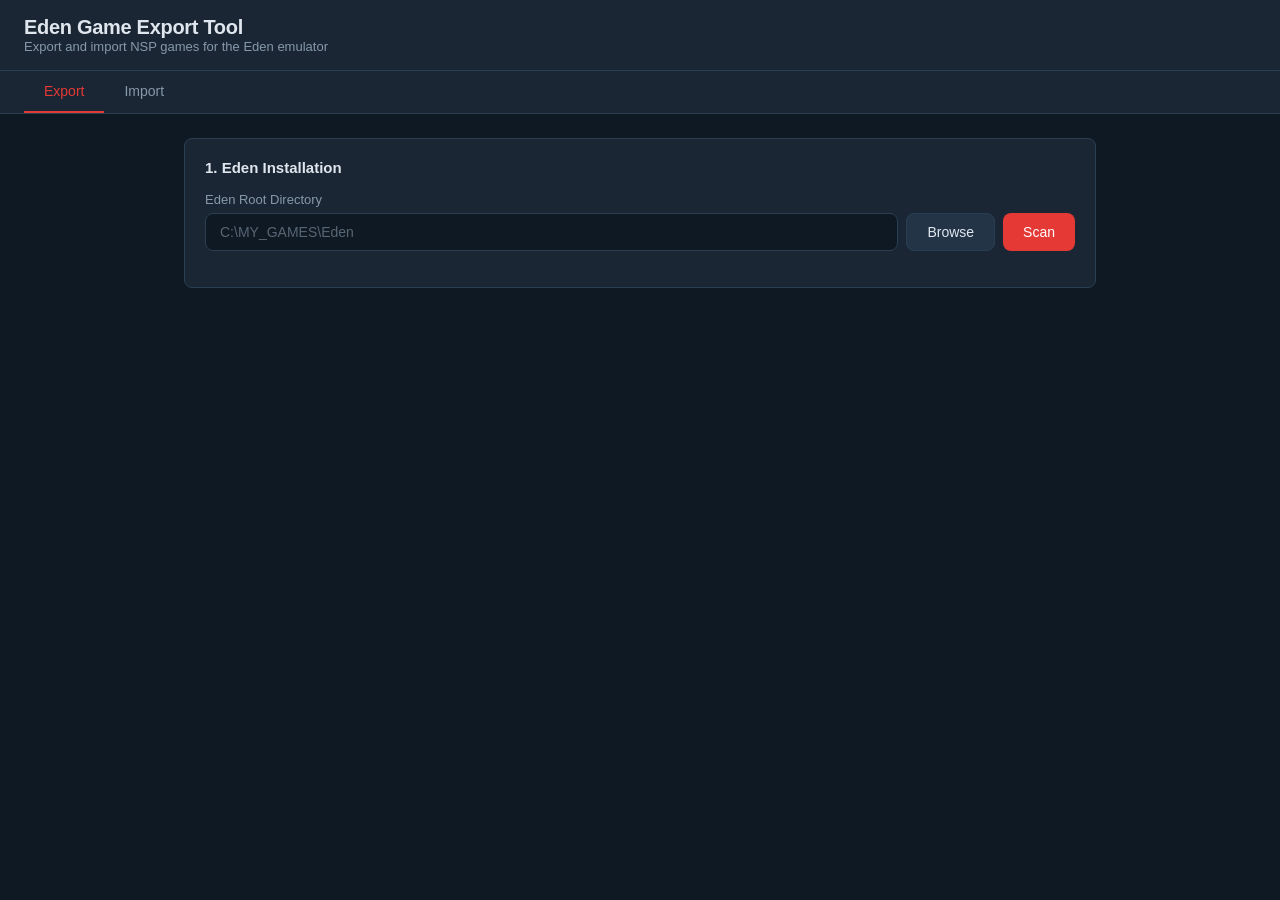
<file: eden_tool/static/index.html>
<!DOCTYPE html>
<html lang="en">
<head>
    <meta charset="UTF-8">
    <meta name="viewport" content="width=device-width, initial-scale=1.0">
    <title>Eden Game Export Tool</title>
    <style>
        :root {
            --bg: #0f1923;
            --bg2: #1a2633;
            --bg3: #243447;
            --accent: #e53935;
            --accent-hover: #ef5350;
            --text: #e0e6ed;
            --text-dim: #8899aa;
            --border: #2a3f52;
            --success: #4caf50;
            --warning: #ff9800;
            --danger: #f44336;
            --radius: 8px;
        }

        * { margin: 0; padding: 0; box-sizing: border-box; }

        body {
            font-family: 'Segoe UI', -apple-system, sans-serif;
            background: var(--bg);
            color: var(--text);
            min-height: 100vh;
        }

        .header {
            background: var(--bg2);
            border-bottom: 1px solid var(--border);
            padding: 16px 24px;
        }

        .header h1 { font-size: 20px; font-weight: 600; letter-spacing: -0.3px; }
        .header .subtitle { color: var(--text-dim); font-size: 13px; }

        .tabs {
            display: flex;
            background: var(--bg2);
            border-bottom: 1px solid var(--border);
            padding: 0 24px;
        }

        .tab {
            padding: 12px 20px;
            cursor: pointer;
            color: var(--text-dim);
            border-bottom: 2px solid transparent;
            font-size: 14px;
            transition: all 0.2s;
        }

        .tab:hover { color: var(--text); }
        .tab.active { color: var(--accent); border-bottom-color: var(--accent); }

        .container { max-width: 960px; margin: 0 auto; padding: 24px; }
        .panel { display: none; }
        .panel.active { display: block; }

        .card {
            background: var(--bg2);
            border: 1px solid var(--border);
            border-radius: var(--radius);
            padding: 20px;
            margin-bottom: 16px;
        }

        .card h2 { font-size: 15px; font-weight: 600; margin-bottom: 16px; }

        .form-group { margin-bottom: 16px; }
        .form-group label { display: block; font-size: 13px; color: var(--text-dim); margin-bottom: 6px; }

        .input-row { display: flex; gap: 8px; }

        input[type="text"] {
            flex: 1;
            background: var(--bg);
            border: 1px solid var(--border);
            border-radius: var(--radius);
            padding: 10px 14px;
            color: var(--text);
            font-size: 14px;
            outline: none;
            transition: border-color 0.2s;
        }

        input[type="text"]:focus { border-color: var(--accent); }
        input[type="text"]::placeholder { color: var(--text-dim); opacity: 0.6; }

        .btn {
            padding: 10px 20px;
            border: none;
            border-radius: var(--radius);
            font-size: 14px;
            font-weight: 500;
            cursor: pointer;
            transition: all 0.2s;
            white-space: nowrap;
        }

        .btn-primary { background: var(--accent); color: white; }
        .btn-primary:hover { background: var(--accent-hover); }
        .btn-primary:disabled { opacity: 0.5; cursor: not-allowed; }
        .btn-secondary { background: var(--bg3); color: var(--text); border: 1px solid var(--border); }
        .btn-secondary:hover { background: #2e4459; }
        .btn-sm { padding: 6px 14px; font-size: 13px; }

        .game-list { max-height: 400px; overflow-y: auto; }

        .game-item {
            display: flex;
            align-items: center;
            padding: 12px 16px;
            border: 1px solid var(--border);
            border-radius: var(--radius);
            margin-bottom: 8px;
            cursor: pointer;
            transition: all 0.2s;
            gap: 16px;
        }

        .game-item:hover { background: var(--bg3); border-color: var(--accent); }
        .game-item.selected { background: rgba(229, 57, 53, 0.1); border-color: var(--accent); }

        .game-item .radio {
            width: 18px; height: 18px;
            border: 2px solid var(--border);
            border-radius: 50%;
            flex-shrink: 0;
            position: relative;
        }

        .game-item.selected .radio { border-color: var(--accent); }
        .game-item.selected .radio::after {
            content: '';
            position: absolute;
            top: 3px; left: 3px;
            width: 8px; height: 8px;
            background: var(--accent);
            border-radius: 50%;
        }

        .game-info { flex: 1; min-width: 0; }

        .game-title {
            font-size: 14px; font-weight: 500;
            white-space: nowrap; overflow: hidden; text-overflow: ellipsis;
        }

        .game-meta {
            font-size: 12px; color: var(--text-dim);
            margin-top: 2px;
            display: flex; gap: 12px; flex-wrap: wrap;
        }

        .badge {
            display: inline-block;
            padding: 2px 8px;
            border-radius: 10px;
            font-size: 11px;
            font-weight: 500;
        }

        .badge-red { background: rgba(229, 57, 53, 0.2); color: #ef9a9a; }
        .badge-blue { background: rgba(33, 150, 243, 0.2); color: #64b5f6; }
        .badge-green { background: rgba(76, 175, 80, 0.2); color: #81c784; }
        .badge-orange { background: rgba(255, 152, 0, 0.2); color: #ffb74d; }
        .badge-purple { background: rgba(156, 39, 176, 0.2); color: #ce93d8; }

        .progress-container { display: none; }
        .progress-container.visible { display: block; }

        .progress-bar-track {
            height: 6px; background: var(--bg);
            border-radius: 3px; overflow: hidden; margin: 12px 0;
        }

        .progress-bar-fill {
            height: 100%; background: var(--accent);
            border-radius: 3px; transition: width 0.3s; width: 0%;
        }

        .progress-text { font-size: 13px; color: var(--text-dim); }
        .progress-complete { color: var(--success); font-weight: 500; }
        .progress-error { color: var(--danger); font-weight: 500; }

        .status-msg {
            padding: 10px 16px; border-radius: var(--radius);
            font-size: 13px; margin-bottom: 12px;
        }

        .status-error { background: rgba(244, 67, 54, 0.1); border: 1px solid rgba(244, 67, 54, 0.3); color: #ef9a9a; }
        .status-success { background: rgba(76, 175, 80, 0.1); border: 1px solid rgba(76, 175, 80, 0.3); color: #a5d6a7; }
        .status-info { background: rgba(33, 150, 243, 0.1); border: 1px solid rgba(33, 150, 243, 0.3); color: #90caf9; }

        .search-bar { margin-bottom: 12px; }
        .search-bar input { width: 100%; }

        .spinner {
            display: inline-block; width: 16px; height: 16px;
            border: 2px solid var(--border); border-top-color: var(--accent);
            border-radius: 50%; animation: spin 0.6s linear infinite;
            vertical-align: middle; margin-right: 8px;
        }

        @keyframes spin { to { transform: rotate(360deg); } }

        ::-webkit-scrollbar { width: 8px; }
        ::-webkit-scrollbar-track { background: var(--bg); }
        ::-webkit-scrollbar-thumb { background: var(--border); border-radius: 4px; }

        .empty-state { text-align: center; padding: 48px 24px; color: var(--text-dim); }

        .result-list { list-style: none; padding: 0; }
        .result-list li { padding: 6px 0; font-size: 14px; }
        .result-list li::before { content: "\2713 "; color: var(--success); font-weight: bold; }

        .game-size { font-variant-numeric: tabular-nums; }

        @media (max-width: 640px) {
            .container { padding: 12px; }
            .input-row { flex-direction: column; }
        }
    </style>
</head>
<body>
    <div class="header">
        <div>
            <h1>Eden Game Export Tool</h1>
            <div class="subtitle">Export and import NSP games for the Eden emulator</div>
        </div>
    </div>

    <div class="tabs">
        <div class="tab active" data-panel="export-panel" onclick="switchTab(this)">Export</div>
        <div class="tab" data-panel="import-panel" onclick="switchTab(this)">Import</div>
    </div>

    <div class="container">

        <!-- EXPORT PANEL -->
        <div id="export-panel" class="panel active">
            <div id="export-status"></div>

            <div class="card">
                <h2>1. Eden Installation</h2>
                <div class="form-group">
                    <label>Eden Root Directory</label>
                    <div class="input-row">
                        <input type="text" id="eden-path" placeholder="C:\MY_GAMES\Eden">
                        <button class="btn btn-secondary" onclick="browseFolder('eden-path', 'Select Eden Root Directory')">Browse</button>
                        <button class="btn btn-primary" onclick="scanGames()" id="scan-btn">Scan</button>
                    </div>
                </div>
            </div>

            <div class="card" id="game-list-card" style="display:none;">
                <h2>2. Select Game <span id="game-count" style="font-weight:normal; color:var(--text-dim); font-size:13px;"></span></h2>
                <div class="search-bar">
                    <input type="text" id="game-search" placeholder="Search by title or ID..." oninput="filterGames()">
                </div>
                <div class="game-list" id="game-list"></div>
            </div>

            <div class="card" id="options-card" style="display:none;">
                <h2>3. Export to ZIP</h2>
                <p style="font-size: 13px; color: var(--text-dim); margin-bottom: 16px;">
                    One ZIP per game — includes all NSPs (base + updates + DLC), saves, mods, and config.
                </p>
                <div class="form-group">
                    <label>Save ZIP to</label>
                    <div class="input-row">
                        <input type="text" id="output-dir" placeholder="C:\Exports">
                        <button class="btn btn-secondary" onclick="browseFolder('output-dir', 'Select Output Directory')">Browse</button>
                        <button class="btn btn-primary" onclick="startExport()" id="export-btn">Export</button>
                    </div>
                </div>
            </div>

            <div class="card progress-container" id="progress-card">
                <h2>Export Progress</h2>
                <div class="progress-bar-track">
                    <div class="progress-bar-fill" id="progress-fill"></div>
                </div>
                <div class="progress-text" id="progress-text">Starting...</div>
            </div>
        </div>

        <!-- IMPORT PANEL -->
        <div id="import-panel" class="panel">
            <div id="import-status"></div>

            <div class="card">
                <h2>Reimport Game</h2>
                <p style="font-size: 13px; color: var(--text-dim); margin-bottom: 16px;">
                    Restore a previously exported game. Everything in the archive is restored automatically.
                </p>

                <div class="form-group">
                    <label>Eden Root Directory</label>
                    <div class="input-row">
                        <input type="text" id="import-eden-path" placeholder="C:\MY_GAMES\Eden">
                        <button class="btn btn-secondary btn-sm" onclick="browseFolder('import-eden-path', 'Select Eden Root Directory')">Browse</button>
                    </div>
                </div>

                <div class="form-group">
                    <label>Export archive (.zip) or extracted folder</label>
                    <div class="input-row">
                        <input type="text" id="import-archive-path" placeholder="C:\Exports\export_0100152000022000.zip">
                        <button class="btn btn-secondary btn-sm" onclick="browseFile('import-archive-path', 'Select Export Archive', [['ZIP files', '*.zip']])">Browse</button>
                    </div>
                </div>

                <button class="btn btn-primary" onclick="startImport()" id="import-btn">Import Game</button>
            </div>

            <div class="card" id="import-results" style="display:none;">
                <h2>Import Results</h2>
                <ul class="result-list" id="import-result-list"></ul>
            </div>
        </div>
    </div>

    <script>
        const API = '';

        let allGames = [];
        let selectedGame = null;
        let progressInterval = null;

        function switchTab(el) {
            document.querySelectorAll('.tab').forEach(t => t.classList.remove('active'));
            document.querySelectorAll('.panel').forEach(p => p.classList.remove('active'));
            el.classList.add('active');
            document.getElementById(el.dataset.panel).classList.add('active');
        }

        function formatSize(bytes) {
            if (bytes === 0) return '0 B';
            const units = ['B', 'KB', 'MB', 'GB', 'TB'];
            const i = Math.floor(Math.log(bytes) / Math.log(1024));
            return (bytes / Math.pow(1024, i)).toFixed(i > 1 ? 1 : 0) + ' ' + units[i];
        }

        function escapeHtml(str) {
            const div = document.createElement('div');
            div.textContent = str;
            return div.innerHTML;
        }

        function showStatus(id, msg, type) {
            const el = document.getElementById(id);
            el.innerHTML = `<div class="status-msg status-${type}">${msg}</div>`;
            if (type !== 'error') setTimeout(() => { if (el.innerHTML.includes(msg)) el.innerHTML = ''; }, 8000);
        }

        function clearStatus(id) { document.getElementById(id).innerHTML = ''; }

        // Browse
        async function browseFolder(inputId, title) {
            const input = document.getElementById(inputId);
            try {
                const res = await fetch(API + '/api/browse', {
                    method: 'POST',
                    headers: { 'Content-Type': 'application/json' },
                    body: JSON.stringify({ mode: 'folder', title, initial_dir: input.value.trim() || undefined }),
                });
                const data = await res.json();
                if (data.path && !data.cancelled) input.value = data.path;
            } catch (err) { showStatus('export-status', 'Browse failed: ' + err.message, 'error'); }
        }

        async function browseFile(inputId, title, filetypes) {
            const input = document.getElementById(inputId);
            try {
                const res = await fetch(API + '/api/browse', {
                    method: 'POST',
                    headers: { 'Content-Type': 'application/json' },
                    body: JSON.stringify({ mode: 'file', title, initial_dir: input.value.trim() || undefined, filetypes }),
                });
                const data = await res.json();
                if (data.path && !data.cancelled) input.value = data.path;
            } catch (err) { showStatus('import-status', 'Browse failed: ' + err.message, 'error'); }
        }

        // Scan
        async function scanGames() {
            const edenPath = document.getElementById('eden-path').value.trim();
            if (!edenPath) { showStatus('export-status', 'Please enter the Eden root directory.', 'error'); return; }

            const btn = document.getElementById('scan-btn');
            btn.disabled = true;
            btn.innerHTML = '<span class="spinner"></span>Scanning...';
            clearStatus('export-status');

            try {
                const res = await fetch(API + '/api/scan', {
                    method: 'POST',
                    headers: { 'Content-Type': 'application/json' },
                    body: JSON.stringify({ eden_root: edenPath }),
                });
                const data = await res.json();
                if (!res.ok) { showStatus('export-status', data.error || 'Scan failed', 'error'); return; }

                allGames = data.games;
                selectedGame = null;

                if (allGames.length === 0) {
                    showStatus('export-status', 'No games found in the NSPs folder.', 'info');
                    document.getElementById('game-list-card').style.display = 'none';
                    return;
                }

                document.getElementById('game-count').textContent = `(${allGames.length} games found)`;
                renderGameList(allGames);
                document.getElementById('game-list-card').style.display = '';
                document.getElementById('options-card').style.display = 'none';

            } catch (err) {
                showStatus('export-status', 'Connection error: ' + err.message, 'error');
            } finally {
                btn.disabled = false;
                btn.textContent = 'Scan';
            }
        }

        function renderGameList(games) {
            const list = document.getElementById('game-list');
            if (games.length === 0) {
                list.innerHTML = '<div class="empty-state">No matching games</div>';
                return;
            }

            list.innerHTML = games.map(g => `
                <div class="game-item ${selectedGame && selectedGame.id === g.id ? 'selected' : ''}"
                     onclick="selectGame('${g.id}')" data-id="${g.id}">
                    <div class="radio"></div>
                    <div class="game-info">
                        <div class="game-title">${escapeHtml(g.title)}</div>
                        <div class="game-meta">
                            <span>${g.id}</span>
                            <span class="game-size">${formatSize(g.total_size)}</span>
                            ${g.base_nsp ? '<span class="badge badge-red">Base</span>' : ''}
                            ${g.update_count ? `<span class="badge badge-blue">${g.update_count} update${g.update_count !== 1 ? 's' : ''}</span>` : ''}
                            ${g.dlc_count ? `<span class="badge badge-orange">${g.dlc_count} DLC</span>` : ''}
                            ${g.save_count ? `<span class="badge badge-green">${g.save_count} save${g.save_count !== 1 ? 's' : ''}</span>` : ''}
                            ${g.has_mods ? '<span class="badge badge-purple">Mods</span>' : ''}
                            ${g.has_config ? '<span class="badge badge-purple">Config</span>' : ''}
                        </div>
                    </div>
                </div>
            `).join('');
        }

        function selectGame(id) {
            selectedGame = allGames.find(g => g.id === id);
            document.querySelectorAll('.game-item').forEach(el => {
                el.classList.toggle('selected', el.dataset.id === id);
            });
            document.getElementById('options-card').style.display = '';
        }

        function filterGames() {
            const q = document.getElementById('game-search').value.trim().toLowerCase();
            if (!q) { renderGameList(allGames); return; }
            renderGameList(allGames.filter(g =>
                g.title.toLowerCase().includes(q) || g.id.toLowerCase().includes(q)
            ));
        }

        // Export
        async function startExport() {
            if (!selectedGame) { showStatus('export-status', 'Please select a game.', 'error'); return; }
            const outputDir = document.getElementById('output-dir').value.trim();
            if (!outputDir) { showStatus('export-status', 'Please specify an output directory.', 'error'); return; }

            const btn = document.getElementById('export-btn');
            btn.disabled = true;
            clearStatus('export-status');

            try {
                const res = await fetch(API + '/api/export', {
                    method: 'POST',
                    headers: { 'Content-Type': 'application/json' },
                    body: JSON.stringify({
                        eden_root: document.getElementById('eden-path').value.trim(),
                        title_id: selectedGame.id,
                        output_dir: outputDir,
                        nsp_files: selectedGame._nsps,
                        game_title: selectedGame.title,
                    }),
                });
                const data = await res.json();
                if (!res.ok) { showStatus('export-status', data.error || 'Export failed', 'error'); btn.disabled = false; return; }

                document.getElementById('progress-card').classList.add('visible');
                pollProgress();
            } catch (err) {
                showStatus('export-status', 'Connection error: ' + err.message, 'error');
                btn.disabled = false;
            }
        }

        function pollProgress() {
            if (progressInterval) clearInterval(progressInterval);
            progressInterval = setInterval(async () => {
                try {
                    const res = await fetch(API + '/api/progress');
                    const data = await res.json();
                    document.getElementById('progress-fill').style.width = data.percent + '%';

                    if (data.done) {
                        clearInterval(progressInterval);
                        progressInterval = null;
                        document.getElementById('export-btn').disabled = false;
                        if (data.error) {
                            document.getElementById('progress-text').innerHTML =
                                `<span class="progress-error">Error: ${escapeHtml(data.error)}</span>`;
                        } else {
                            document.getElementById('progress-text').innerHTML =
                                `<span class="progress-complete">Export complete!</span> Saved to: ${escapeHtml(data.output_path || '')}`;
                        }
                    } else {
                        document.getElementById('progress-text').textContent =
                            `${data.percent}% \u2014 ${data.status}`;
                    }
                } catch (e) {}
            }, 500);
        }

        // Import
        async function startImport() {
            const edenPath = document.getElementById('import-eden-path').value.trim();
            const archivePath = document.getElementById('import-archive-path').value.trim();
            if (!edenPath) { showStatus('import-status', 'Please enter the Eden root directory.', 'error'); return; }
            if (!archivePath) { showStatus('import-status', 'Please enter the archive path.', 'error'); return; }

            const btn = document.getElementById('import-btn');
            btn.disabled = true;
            btn.innerHTML = '<span class="spinner"></span>Importing...';
            clearStatus('import-status');
            document.getElementById('import-results').style.display = 'none';

            try {
                const res = await fetch(API + '/api/import', {
                    method: 'POST',
                    headers: { 'Content-Type': 'application/json' },
                    body: JSON.stringify({ eden_root: edenPath, archive_path: archivePath }),
                });
                const data = await res.json();
                if (!res.ok) { showStatus('import-status', data.error || 'Import failed', 'error'); return; }

                showStatus('import-status',
                    `Successfully imported <strong>${escapeHtml(data.game_title || data.title_id)}</strong>`, 'success');
                const list = document.getElementById('import-result-list');
                list.innerHTML = data.results.map(r => `<li>${escapeHtml(r)}</li>`).join('');
                document.getElementById('import-results').style.display = '';
            } catch (err) {
                showStatus('import-status', 'Connection error: ' + err.message, 'error');
            } finally {
                btn.disabled = false;
                btn.textContent = 'Import Game';
            }
        }

        document.getElementById('eden-path').addEventListener('keydown', e => { if (e.key === 'Enter') scanGames(); });
    </script>
</body>
</html>
</file>
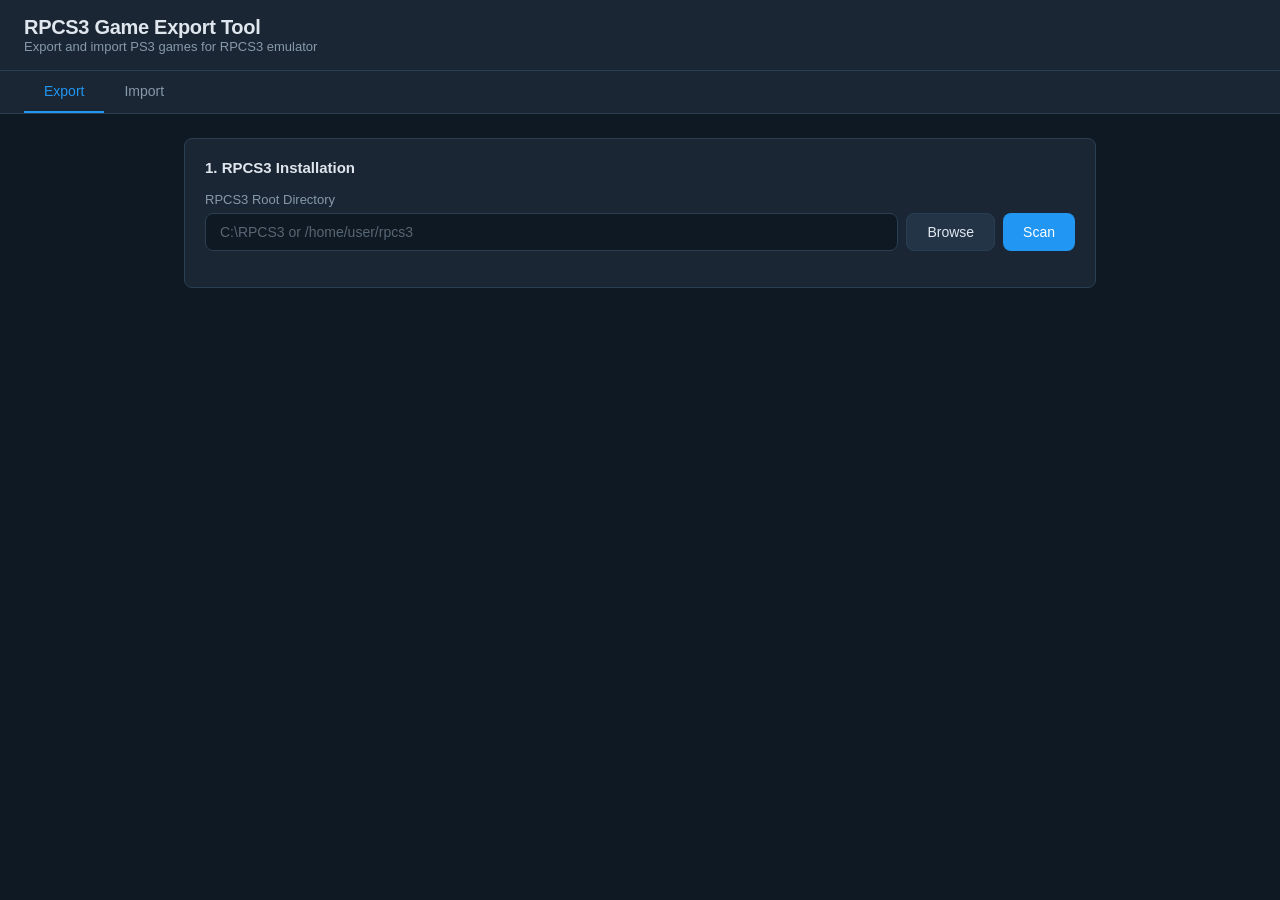
<file: rpcs3_tool/static/index.html>
<!DOCTYPE html>
<html lang="en">
<head>
    <meta charset="UTF-8">
    <meta name="viewport" content="width=device-width, initial-scale=1.0">
    <title>RPCS3 Game Export Tool</title>
    <style>
        :root {
            --bg: #0f1923;
            --bg2: #1a2633;
            --bg3: #243447;
            --accent: #2196F3;
            --accent-hover: #42a5f5;
            --text: #e0e6ed;
            --text-dim: #8899aa;
            --border: #2a3f52;
            --success: #4caf50;
            --warning: #ff9800;
            --danger: #f44336;
            --radius: 8px;
        }

        * { margin: 0; padding: 0; box-sizing: border-box; }

        body {
            font-family: 'Segoe UI', -apple-system, sans-serif;
            background: var(--bg);
            color: var(--text);
            min-height: 100vh;
        }

        .header {
            background: var(--bg2);
            border-bottom: 1px solid var(--border);
            padding: 16px 24px;
            display: flex;
            align-items: center;
            gap: 16px;
        }

        .header h1 {
            font-size: 20px;
            font-weight: 600;
            letter-spacing: -0.3px;
        }

        .header .subtitle {
            color: var(--text-dim);
            font-size: 13px;
        }

        .tabs {
            display: flex;
            background: var(--bg2);
            border-bottom: 1px solid var(--border);
            padding: 0 24px;
        }

        .tab {
            padding: 12px 20px;
            cursor: pointer;
            color: var(--text-dim);
            border-bottom: 2px solid transparent;
            font-size: 14px;
            transition: all 0.2s;
        }

        .tab:hover { color: var(--text); }
        .tab.active { color: var(--accent); border-bottom-color: var(--accent); }

        .container {
            max-width: 960px;
            margin: 0 auto;
            padding: 24px;
        }

        .panel {
            display: none;
        }

        .panel.active {
            display: block;
        }

        .card {
            background: var(--bg2);
            border: 1px solid var(--border);
            border-radius: var(--radius);
            padding: 20px;
            margin-bottom: 16px;
        }

        .card h2 {
            font-size: 15px;
            font-weight: 600;
            margin-bottom: 16px;
            color: var(--text);
        }

        .form-group {
            margin-bottom: 16px;
        }

        .form-group label {
            display: block;
            font-size: 13px;
            color: var(--text-dim);
            margin-bottom: 6px;
        }

        .input-row {
            display: flex;
            gap: 8px;
        }

        input[type="text"], input[type="file"] {
            flex: 1;
            background: var(--bg);
            border: 1px solid var(--border);
            border-radius: var(--radius);
            padding: 10px 14px;
            color: var(--text);
            font-size: 14px;
            outline: none;
            transition: border-color 0.2s;
        }

        input[type="text"]:focus {
            border-color: var(--accent);
        }

        input[type="text"]::placeholder {
            color: var(--text-dim);
            opacity: 0.6;
        }

        .btn {
            padding: 10px 20px;
            border: none;
            border-radius: var(--radius);
            font-size: 14px;
            font-weight: 500;
            cursor: pointer;
            transition: all 0.2s;
            white-space: nowrap;
        }

        .btn-primary {
            background: var(--accent);
            color: white;
        }

        .btn-primary:hover { background: var(--accent-hover); }
        .btn-primary:disabled { opacity: 0.5; cursor: not-allowed; }

        .btn-secondary {
            background: var(--bg3);
            color: var(--text);
            border: 1px solid var(--border);
        }

        .btn-secondary:hover { background: #2e4459; }

        .btn-danger {
            background: var(--danger);
            color: white;
        }

        .btn-sm {
            padding: 6px 14px;
            font-size: 13px;
        }

        /* Game list */
        .game-list {
            max-height: 400px;
            overflow-y: auto;
        }

        .game-item {
            display: flex;
            align-items: center;
            padding: 12px 16px;
            border: 1px solid var(--border);
            border-radius: var(--radius);
            margin-bottom: 8px;
            cursor: pointer;
            transition: all 0.2s;
            gap: 16px;
        }

        .game-item:hover { background: var(--bg3); border-color: var(--accent); }
        .game-item.selected { background: rgba(33, 150, 243, 0.1); border-color: var(--accent); }

        .game-item .radio {
            width: 18px;
            height: 18px;
            border: 2px solid var(--border);
            border-radius: 50%;
            flex-shrink: 0;
            position: relative;
        }

        .game-item.selected .radio {
            border-color: var(--accent);
        }

        .game-item.selected .radio::after {
            content: '';
            position: absolute;
            top: 3px; left: 3px;
            width: 8px; height: 8px;
            background: var(--accent);
            border-radius: 50%;
        }

        .game-info { flex: 1; min-width: 0; }

        .game-title {
            font-size: 14px;
            font-weight: 500;
            white-space: nowrap;
            overflow: hidden;
            text-overflow: ellipsis;
        }

        .game-meta {
            font-size: 12px;
            color: var(--text-dim);
            margin-top: 2px;
            display: flex;
            gap: 12px;
            flex-wrap: wrap;
        }

        .badge {
            display: inline-block;
            padding: 2px 8px;
            border-radius: 10px;
            font-size: 11px;
            font-weight: 500;
        }

        .badge-blue { background: rgba(33, 150, 243, 0.2); color: #64b5f6; }
        .badge-green { background: rgba(76, 175, 80, 0.2); color: #81c784; }
        .badge-orange { background: rgba(255, 152, 0, 0.2); color: #ffb74d; }
        .badge-purple { background: rgba(156, 39, 176, 0.2); color: #ce93d8; }

        /* Checkbox */
        .checkbox-group {
            display: flex;
            flex-wrap: wrap;
            gap: 16px;
        }

        .checkbox-label {
            display: flex;
            align-items: center;
            gap: 8px;
            cursor: pointer;
            font-size: 14px;
        }

        .checkbox-label input[type="checkbox"] {
            width: 16px;
            height: 16px;
            accent-color: var(--accent);
        }

        /* Progress */
        .progress-container {
            display: none;
        }

        .progress-container.visible {
            display: block;
        }

        .progress-bar-track {
            height: 6px;
            background: var(--bg);
            border-radius: 3px;
            overflow: hidden;
            margin: 12px 0;
        }

        .progress-bar-fill {
            height: 100%;
            background: var(--accent);
            border-radius: 3px;
            transition: width 0.3s;
            width: 0%;
        }

        .progress-text {
            font-size: 13px;
            color: var(--text-dim);
        }

        .progress-complete {
            color: var(--success);
            font-weight: 500;
        }

        .progress-error {
            color: var(--danger);
            font-weight: 500;
        }

        /* Status messages */
        .status-msg {
            padding: 10px 16px;
            border-radius: var(--radius);
            font-size: 13px;
            margin-bottom: 12px;
        }

        .status-error {
            background: rgba(244, 67, 54, 0.1);
            border: 1px solid rgba(244, 67, 54, 0.3);
            color: #ef9a9a;
        }

        .status-success {
            background: rgba(76, 175, 80, 0.1);
            border: 1px solid rgba(76, 175, 80, 0.3);
            color: #a5d6a7;
        }

        .status-info {
            background: rgba(33, 150, 243, 0.1);
            border: 1px solid rgba(33, 150, 243, 0.3);
            color: #90caf9;
        }

        /* Search */
        .search-bar {
            margin-bottom: 12px;
        }

        .search-bar input {
            width: 100%;
        }

        /* Spinner */
        .spinner {
            display: inline-block;
            width: 16px;
            height: 16px;
            border: 2px solid var(--border);
            border-top-color: var(--accent);
            border-radius: 50%;
            animation: spin 0.6s linear infinite;
            vertical-align: middle;
            margin-right: 8px;
        }

        @keyframes spin { to { transform: rotate(360deg); } }

        /* Scrollbar */
        ::-webkit-scrollbar { width: 8px; }
        ::-webkit-scrollbar-track { background: var(--bg); }
        ::-webkit-scrollbar-thumb { background: var(--border); border-radius: 4px; }
        ::-webkit-scrollbar-thumb:hover { background: var(--bg3); }

        /* Empty state */
        .empty-state {
            text-align: center;
            padding: 48px 24px;
            color: var(--text-dim);
        }

        .empty-state .icon {
            font-size: 48px;
            margin-bottom: 16px;
            opacity: 0.3;
        }

        /* Import results */
        .result-list {
            list-style: none;
            padding: 0;
        }

        .result-list li {
            padding: 6px 0;
            font-size: 14px;
            color: var(--text);
        }

        .result-list li::before {
            content: "\2713 ";
            color: var(--success);
            font-weight: bold;
        }

        /* Size formatting */
        .game-size {
            font-variant-numeric: tabular-nums;
        }

        /* Responsive */
        @media (max-width: 640px) {
            .container { padding: 12px; }
            .checkbox-group { flex-direction: column; }
            .input-row { flex-direction: column; }
        }
    </style>
</head>
<body>
    <div class="header">
        <div>
            <h1>RPCS3 Game Export Tool</h1>
            <div class="subtitle">Export and import PS3 games for RPCS3 emulator</div>
        </div>
    </div>

    <div class="tabs">
        <div class="tab active" data-panel="export-panel" onclick="switchTab(this)">Export</div>
        <div class="tab" data-panel="import-panel" onclick="switchTab(this)">Import</div>
    </div>

    <div class="container">

        <!-- ==================== EXPORT PANEL ==================== -->
        <div id="export-panel" class="panel active">
            <div id="export-status"></div>

            <!-- Step 1: RPCS3 path -->
            <div class="card">
                <h2>1. RPCS3 Installation</h2>
                <div class="form-group">
                    <label>RPCS3 Root Directory</label>
                    <div class="input-row">
                        <input type="text" id="rpcs3-path" placeholder="C:\RPCS3 or /home/user/rpcs3">
                        <button class="btn btn-secondary" onclick="browseFolder('rpcs3-path', 'Select RPCS3 Root Directory')">Browse</button>
                        <button class="btn btn-primary" onclick="scanGames()" id="scan-btn">Scan</button>
                    </div>
                </div>
                <div id="rpcs3-version" style="font-size: 13px; color: var(--text-dim);"></div>

            </div>

            <!-- Step 2: Select game -->
            <div class="card" id="game-list-card" style="display:none;">
                <h2>2. Select Game <span id="game-count" style="font-weight:normal; color:var(--text-dim); font-size:13px;"></span></h2>
                <div class="search-bar">
                    <input type="text" id="game-search" placeholder="Search by title or ID..." oninput="filterGames()">
                </div>
                <div class="game-list" id="game-list"></div>
            </div>

            <!-- Step 3: Export -->
            <div class="card" id="options-card" style="display:none;">
                <h2>3. Export to ZIP</h2>
                <p style="font-size: 13px; color: var(--text-dim); margin-bottom: 16px;">
                    One ZIP per game — includes game folder, updates, DLC, saves, patches, and custom config.
                </p>

                <div class="form-group">
                    <label>Save ZIP to</label>
                    <div class="input-row">
                        <input type="text" id="output-dir" placeholder="C:\Exports or /home/user/exports">
                        <button class="btn btn-secondary" onclick="browseFolder('output-dir', 'Select Output Directory')">Browse</button>
                        <button class="btn btn-primary" onclick="startExport()" id="export-btn">Export</button>
                    </div>
                </div>
            </div>

            <!-- Progress -->
            <div class="card progress-container" id="progress-card">
                <h2>Export Progress</h2>
                <div class="progress-bar-track">
                    <div class="progress-bar-fill" id="progress-fill"></div>
                </div>
                <div class="progress-text" id="progress-text">Starting...</div>
            </div>
        </div>

        <!-- ==================== IMPORT PANEL ==================== -->
        <div id="import-panel" class="panel">
            <div id="import-status"></div>

            <div class="card">
                <h2>Reimport Game</h2>
                <p style="font-size: 13px; color: var(--text-dim); margin-bottom: 16px;">
                    Restore a previously exported game back into an RPCS3 installation. Everything in the archive will be restored automatically.
                </p>

                <div class="form-group">
                    <label>RPCS3 Root Directory</label>
                    <div class="input-row">
                        <input type="text" id="import-rpcs3-path" placeholder="C:\RPCS3 or /home/user/rpcs3">
                        <button class="btn btn-secondary btn-sm" onclick="browseFolder('import-rpcs3-path', 'Select RPCS3 Root Directory')">Browse</button>
                    </div>
                </div>

                <div class="form-group">
                    <label>Export archive (.zip) or extracted folder</label>
                    <div class="input-row">
                        <input type="text" id="import-archive-path" placeholder="C:\Exports\export_BLUS30443.zip">
                        <button class="btn btn-secondary btn-sm" onclick="browseFile('import-archive-path', 'Select Export Archive', [['ZIP files', '*.zip'], ['All files', '*.*']])">Browse</button>
                    </div>
                </div>

                <button class="btn btn-primary" onclick="startImport()" id="import-btn">Import Game</button>
            </div>

            <div class="card" id="import-results" style="display:none;">
                <h2>Import Results</h2>
                <ul class="result-list" id="import-result-list"></ul>
            </div>
        </div>
    </div>

    <script>
        const API = '';  // same origin

        // ---- State ----
        let allGames = [];
        let selectedGameId = null;
        let selectedDiscFolder = '';
        let selectedGameTitle = '';
        let progressInterval = null;

        // ---- Tabs ----
        function switchTab(el) {
            document.querySelectorAll('.tab').forEach(t => t.classList.remove('active'));
            document.querySelectorAll('.panel').forEach(p => p.classList.remove('active'));
            el.classList.add('active');
            document.getElementById(el.dataset.panel).classList.add('active');
        }

        // ---- Utility ----
        function formatSize(bytes) {
            if (bytes === 0) return '0 B';
            const units = ['B', 'KB', 'MB', 'GB', 'TB'];
            const i = Math.floor(Math.log(bytes) / Math.log(1024));
            return (bytes / Math.pow(1024, i)).toFixed(i > 1 ? 1 : 0) + ' ' + units[i];
        }

        function showStatus(containerId, msg, type) {
            const el = document.getElementById(containerId);
            el.innerHTML = `<div class="status-msg status-${type}">${msg}</div>`;
            if (type !== 'error') {
                setTimeout(() => { if (el.innerHTML.includes(msg)) el.innerHTML = ''; }, 8000);
            }
        }

        function clearStatus(containerId) {
            document.getElementById(containerId).innerHTML = '';
        }

        // ---- Browse dialogs ----
        async function browseFolder(inputId, title) {
            const input = document.getElementById(inputId);
            try {
                const res = await fetch(API + '/api/browse', {
                    method: 'POST',
                    headers: { 'Content-Type': 'application/json' },
                    body: JSON.stringify({
                        mode: 'folder',
                        title: title || 'Select a folder',
                        initial_dir: input.value.trim() || undefined,
                    }),
                });
                const data = await res.json();
                if (data.path && !data.cancelled) {
                    input.value = data.path;
                }
            } catch (err) {
                showStatus('export-status', 'Browse failed: ' + err.message, 'error');
            }
        }

        async function browseFile(inputId, title, filetypes) {
            const input = document.getElementById(inputId);
            try {
                const res = await fetch(API + '/api/browse', {
                    method: 'POST',
                    headers: { 'Content-Type': 'application/json' },
                    body: JSON.stringify({
                        mode: 'file',
                        title: title || 'Select a file',
                        initial_dir: input.value.trim() || undefined,
                        filetypes: filetypes || null,
                    }),
                });
                const data = await res.json();
                if (data.path && !data.cancelled) {
                    input.value = data.path;
                }
            } catch (err) {
                showStatus('import-status', 'Browse failed: ' + err.message, 'error');
            }
        }

        // ---- Scan games ----
        async function scanGames() {
            const rpcs3Path = document.getElementById('rpcs3-path').value.trim();
            if (!rpcs3Path) {
                showStatus('export-status', 'Please enter the RPCS3 root directory path.', 'error');
                return;
            }

            const btn = document.getElementById('scan-btn');
            btn.disabled = true;
            btn.innerHTML = '<span class="spinner"></span>Scanning...';
            clearStatus('export-status');

            try {
                const res = await fetch(API + '/api/scan', {
                    method: 'POST',
                    headers: { 'Content-Type': 'application/json' },
                    body: JSON.stringify({ rpcs3_root: rpcs3Path }),
                });
                const data = await res.json();

                if (!res.ok) {
                    showStatus('export-status', data.error || 'Scan failed', 'error');
                    return;
                }

                allGames = data.games;
                selectedGameId = null;

                if (data.rpcs3_version && data.rpcs3_version !== 'Unknown') {
                    document.getElementById('rpcs3-version').textContent = 'RPCS3 Version: ' + data.rpcs3_version;
                }

                if (allGames.length === 0) {
                    showStatus('export-status', 'No games found in the specified directory.', 'info');
                    document.getElementById('game-list-card').style.display = 'none';
                    return;
                }

                document.getElementById('game-count').textContent = `(${allGames.length} games found)`;
                renderGameList(allGames);
                document.getElementById('game-list-card').style.display = '';
                document.getElementById('options-card').style.display = 'none';

            } catch (err) {
                showStatus('export-status', 'Connection error: ' + err.message, 'error');
            } finally {
                btn.disabled = false;
                btn.textContent = 'Scan';
            }
        }

        function renderGameList(games) {
            const list = document.getElementById('game-list');

            if (games.length === 0) {
                list.innerHTML = '<div class="empty-state"><div class="icon">?</div><div>No matching games</div></div>';
                return;
            }

            list.innerHTML = games.map(g => `
                <div class="game-item ${selectedGameId === g.id ? 'selected' : ''}"
                     onclick="selectGame('${g.id}')" data-id="${g.id}">
                    <div class="radio"></div>
                    <div class="game-info">
                        <div class="game-title">${escapeHtml(g.title)}</div>
                        <div class="game-meta">
                            <span>${g.id}</span>
                            <span class="game-size">${formatSize(g.size)}</span>
                            ${g.version ? `<span>v${g.version}</span>` : ''}
                            ${g.has_disc ? '<span class="badge badge-blue">Disc</span>' : ''}
                            ${g.has_saves ? `<span class="badge badge-green">${g.save_count} save${g.save_count !== 1 ? 's' : ''}</span>` : ''}
                            ${g.has_config ? '<span class="badge badge-purple">Config</span>' : ''}
                        </div>
                    </div>
                </div>
            `).join('');
        }

        function escapeHtml(str) {
            const div = document.createElement('div');
            div.textContent = str;
            return div.innerHTML;
        }

        function selectGame(id) {
            selectedGameId = id;
            const game = allGames.find(g => g.id === id);
            selectedDiscFolder = game ? (game.disc_folder || '') : '';
            selectedGameTitle = game ? (game.title || '') : '';
            document.querySelectorAll('.game-item').forEach(el => {
                el.classList.toggle('selected', el.dataset.id === id);
            });
            document.getElementById('options-card').style.display = '';
        }

        function filterGames() {
            const q = document.getElementById('game-search').value.trim().toLowerCase();
            if (!q) {
                renderGameList(allGames);
                return;
            }
            const filtered = allGames.filter(g =>
                g.title.toLowerCase().includes(q) || g.id.toLowerCase().includes(q)
            );
            renderGameList(filtered);
        }

        // ---- Export ----
        async function startExport() {
            if (!selectedGameId) {
                showStatus('export-status', 'Please select a game first.', 'error');
                return;
            }

            const outputDir = document.getElementById('output-dir').value.trim();
            if (!outputDir) {
                showStatus('export-status', 'Please specify an output directory.', 'error');
                return;
            }

            const btn = document.getElementById('export-btn');
            btn.disabled = true;
            clearStatus('export-status');

            try {
                const res = await fetch(API + '/api/export', {
                    method: 'POST',
                    headers: { 'Content-Type': 'application/json' },
                    body: JSON.stringify({
                        rpcs3_root: document.getElementById('rpcs3-path').value.trim(),
                        game_id: selectedGameId,
                        output_dir: outputDir,
                        disc_folder: selectedDiscFolder,
                        game_title: selectedGameTitle,
                    }),
                });
                const data = await res.json();

                if (!res.ok) {
                    showStatus('export-status', data.error || 'Export failed to start', 'error');
                    btn.disabled = false;
                    return;
                }

                // Show progress
                const card = document.getElementById('progress-card');
                card.classList.add('visible');
                pollProgress();

            } catch (err) {
                showStatus('export-status', 'Connection error: ' + err.message, 'error');
                btn.disabled = false;
            }
        }

        function pollProgress() {
            if (progressInterval) clearInterval(progressInterval);

            progressInterval = setInterval(async () => {
                try {
                    const res = await fetch(API + '/api/progress');
                    const data = await res.json();

                    document.getElementById('progress-fill').style.width = data.percent + '%';

                    if (data.done) {
                        clearInterval(progressInterval);
                        progressInterval = null;
                        document.getElementById('export-btn').disabled = false;

                        if (data.error) {
                            document.getElementById('progress-text').innerHTML =
                                `<span class="progress-error">Error: ${escapeHtml(data.error)}</span>`;
                        } else {
                            document.getElementById('progress-text').innerHTML =
                                `<span class="progress-complete">Export complete!</span> Saved to: ${escapeHtml(data.output_path || '')}`;
                        }
                    } else {
                        document.getElementById('progress-text').textContent =
                            `${data.percent}% \u2014 ${data.status}`;
                    }
                } catch (e) {
                    // ignore transient fetch errors
                }
            }, 500);
        }

        // ---- Import ----
        async function startImport() {
            const rpcs3Path = document.getElementById('import-rpcs3-path').value.trim();
            const archivePath = document.getElementById('import-archive-path').value.trim();

            if (!rpcs3Path) {
                showStatus('import-status', 'Please enter the RPCS3 root directory.', 'error');
                return;
            }
            if (!archivePath) {
                showStatus('import-status', 'Please enter the export archive path.', 'error');
                return;
            }

            const btn = document.getElementById('import-btn');
            btn.disabled = true;
            btn.innerHTML = '<span class="spinner"></span>Importing...';
            clearStatus('import-status');
            document.getElementById('import-results').style.display = 'none';

            try {
                const res = await fetch(API + '/api/import', {
                    method: 'POST',
                    headers: { 'Content-Type': 'application/json' },
                    body: JSON.stringify({
                        rpcs3_root: rpcs3Path,
                        archive_path: archivePath,
                    }),
                });
                const data = await res.json();

                if (!res.ok) {
                    showStatus('import-status', data.error || 'Import failed', 'error');
                    return;
                }

                showStatus('import-status',
                    `Successfully imported <strong>${escapeHtml(data.game_title || data.game_id)}</strong>`, 'success');

                const list = document.getElementById('import-result-list');
                list.innerHTML = data.results.map(r => `<li>${escapeHtml(r)}</li>`).join('');
                document.getElementById('import-results').style.display = '';

            } catch (err) {
                showStatus('import-status', 'Connection error: ' + err.message, 'error');
            } finally {
                btn.disabled = false;
                btn.textContent = 'Import Game';
            }
        }

        // ---- Keyboard shortcut ----
        document.getElementById('rpcs3-path').addEventListener('keydown', e => {
            if (e.key === 'Enter') scanGames();
        });
    </script>
</body>
</html>
</file>
